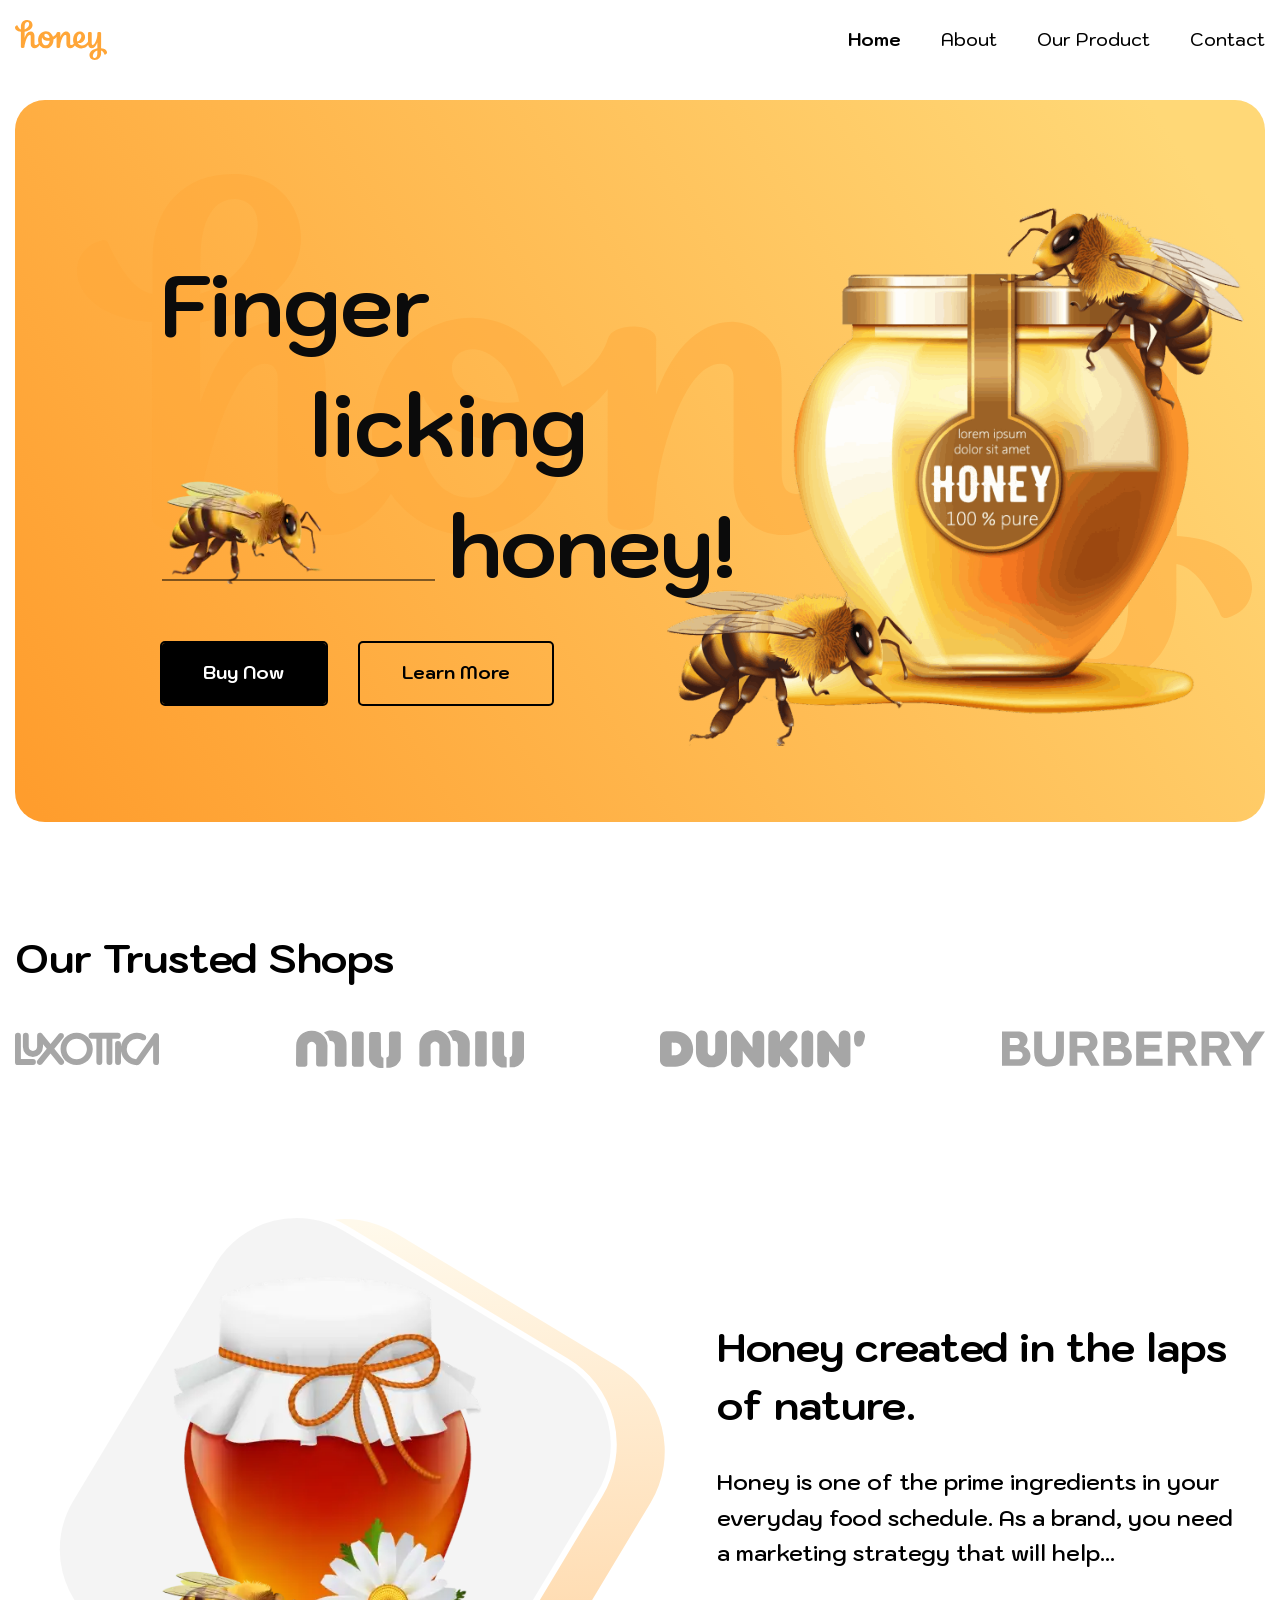
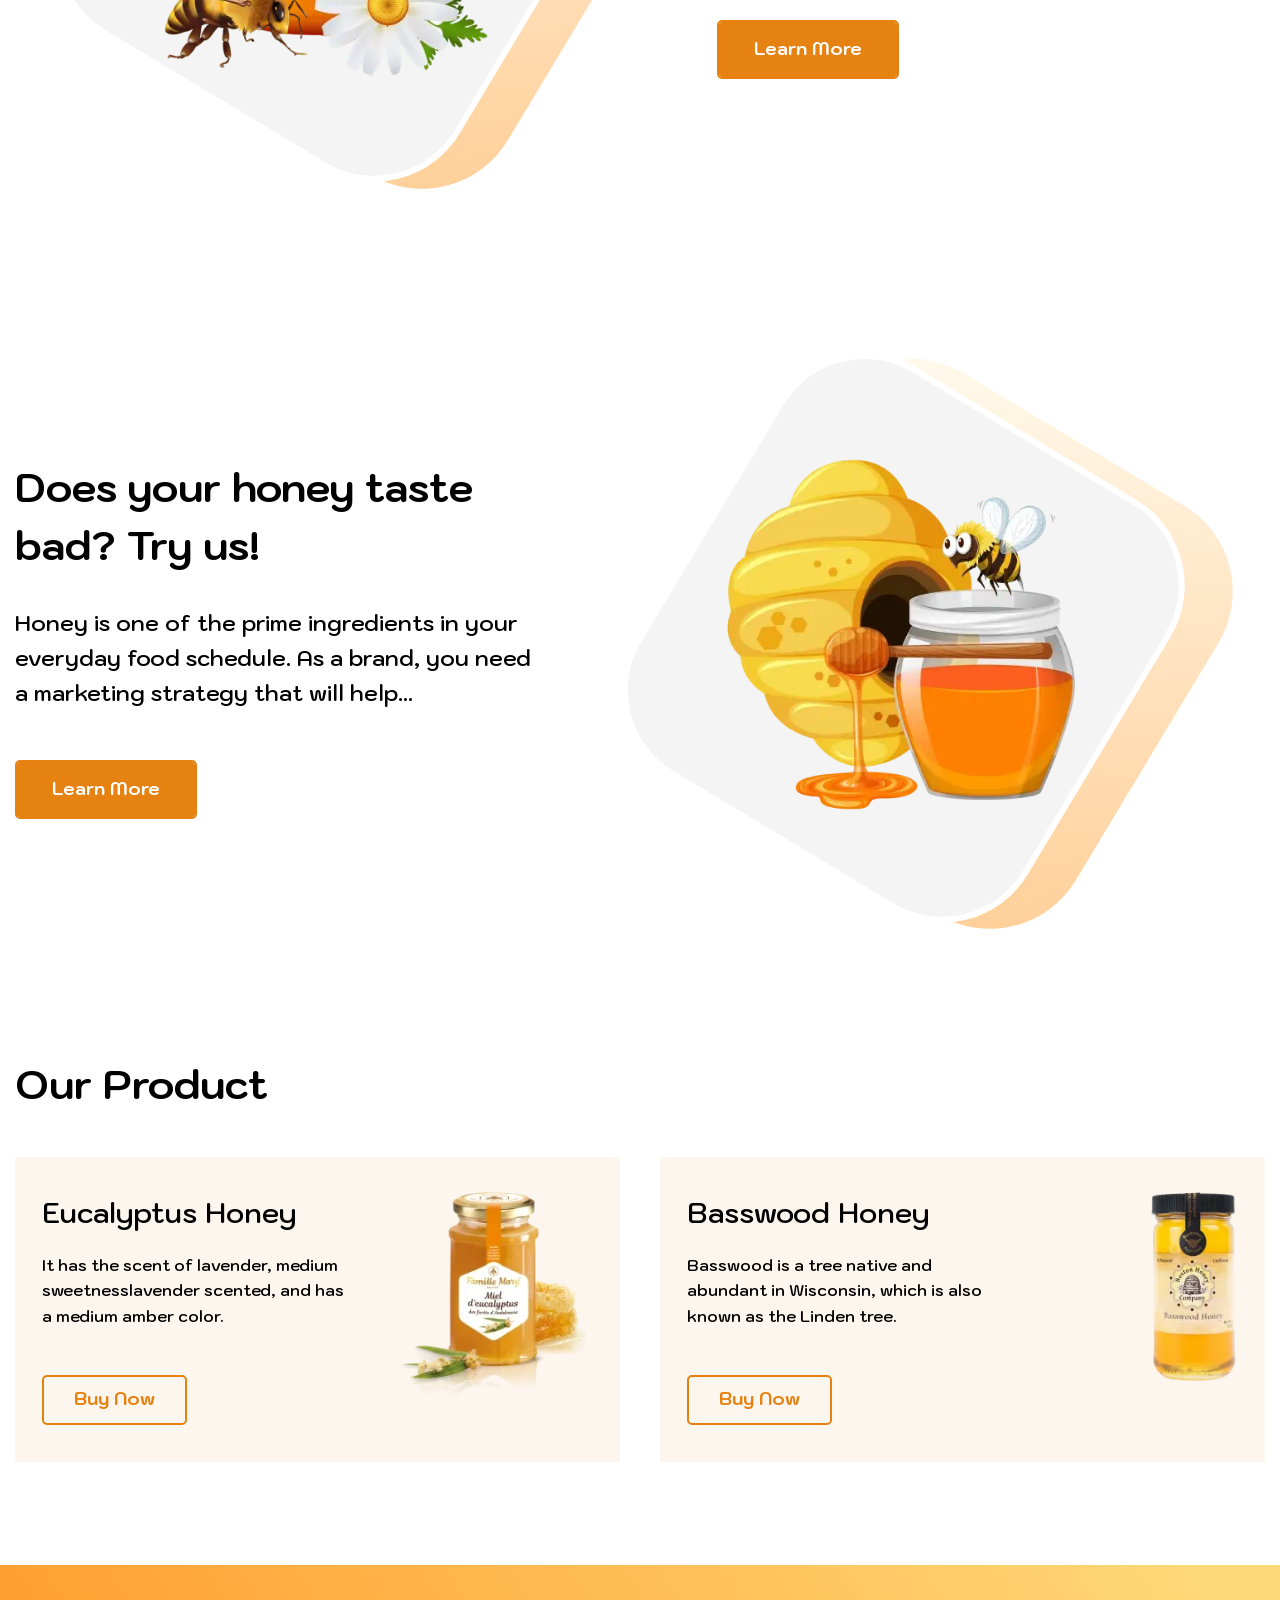
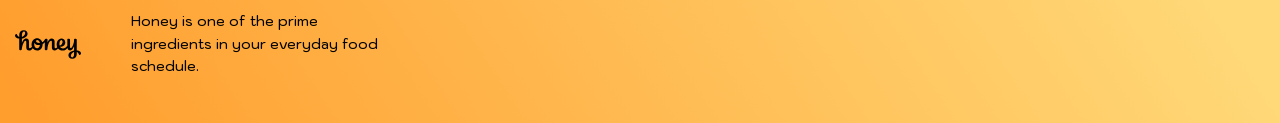
<file: index.html>
<!DOCTYPE html><html lang="en"><head><meta charset="UTF-8"><meta name="viewport" content="width=device-width, initial-scale=1.0"><meta http-equiv="X-UA-Compatible" content="ie=edge"><link rel="icon" type="image/png" href="favicon/favicon-96x96.png" sizes="96x96"><link rel="icon" type="image/svg+xml" href="favicon/favicon.svg"><link rel="shortcut icon" href="favicon/favicon.ico"><link rel="apple-touch-icon" sizes="180x180" href="favicon/apple-touch-icon.png"><link rel="manifest" href="site.webmanifest"><link rel="stylesheet" href="css/style.css"><link rel="preload" href="fonts/KodchasanBold.woff2" as="font" crossorigin="anonymous"><link rel="preload" href="fonts/KodchasanMedium.woff2" as="font" crossorigin="anonymous"><link rel="preload" href="fonts/KodchasanSemiBold.woff2" as="font" crossorigin="anonymous"><script src="script/main.js" defer></script><title>HoneyLandingPage</title></head><body><header class="header"><div class="header__container container"><a href="/" class="header__logo logo" aria-label="Logo Honey"><svg width="92" height="40" aria-hidden="true"><use xlink:href="img/sprite.svg#icon-logo"></use></svg></a><nav class="header__main-nav main-nav"><ul class="main-nav__list"><li class="main-nav__item"><a href="#" class="main-nav__link main-nav__link--active"> Home </a></li><li class="main-nav__item"><a href="#" class="main-nav__link" target="_blank"> About </a></li><li class="main-nav__item"><a href="#products" class="main-nav__link"> Our product </a></li><li class="main-nav__item"><a href="#" class="main-nav__link" target="_blank"> Contact </a></li></ul></nav><button class="burger-menu" aria-label="Open menu" type="button" aria-expanded="false"><span class="burger-menu__line" aria-hidden="true"></span></button></div></header><main><section class="hero"><div class="hero__container container"><div class="hero__wrap"><div class="hero__inner"><h1 class="hero__title main-title"><span>Finger</span><span>licking</span><span>honey!</span></h1><div class="hero__btns"><button class="hero__btn btn"><span> Buy now </span></button><a href="#" class="hero__link btn" target="_blank"><span> Learn more </span></a></div></div></div></div></section><section class="brands"><div class="brands__container container"><h2 class="brands__title">Our trusted shops</h2><ul class="brands__list"><li class="brands__item"><a href="#" class="brands__link" target="_blank" aria-label="logo luxopica"><svg width="144" aria-hidden="true"><use xlink:href="img/sprite.svg#luxopica"></use></svg></a></li><li class="brands__item"><a href="#" class="brands__link" target="_blank" aria-label="logo miu"><svg width="228" aria-hidden="true"><use xlink:href="img/sprite.svg#miu-logo"></use></svg></a></li><li class="brands__item"><a href="#" class="brands__link" target="_blank" aria-label="logo dunkin"><svg width="205" aria-hidden="true"><use xlink:href="img/sprite.svg#dunkin"></use></svg></a></li><li class="brands__item"><a href="#" class="brands__link" target="_blank" aria-label="logo burberry"><svg width="263" aria-hidden="true"><use xlink:href="img/sprite.svg#burberry"></use></svg></a></li></ul></div></section><section class="cases"><div class="cases__container container"><h2 class="cases__title visually-hidden">Cases</h2><ul class="cases__list"><li class="cases__item"><article class="case case--reverse"><div class="case__wrap-content"><h3 class="case__title"> Honey created in&nbsp;the laps of&nbsp;nature. </h3><p class="case__desc"> Honey is&nbsp;one of&nbsp;the prime ingredients in&nbsp;your everyday food schedule. As&nbsp;a&nbsp;brand, you need a&nbsp;marketing strategy that will help characteristically, revolutionize its perception. </p><a href="#" class="case__link btn" target="_blank"><span>Learn more</span></a></div><div class="case__wrap-img"><picture><source srcset="img/cases/flower-honey.webp 1x, img/cases/flower-honey@2x.webp 2x" type="image/webp"><img class="case__img" src="img/cases/flower-honey.png" srcset="img/cases/flower-honey@2x.png 2x" width="424" height="543" alt="flower honey" loading="lazy"></picture><picture><source srcset="img/default/bee.webp 1x, img/default/bee@2x.webp 2x" type="image/webp"><img class="case__img case__img--bee" src="img/default/bee.png" srcset="img/default/bee@2x.png 2x" alt="bee" width="189" height="129" loading="lazy"></picture></div></article></li><li class="cases__item"><article class="case"><div class="case__wrap-content"><h3 class="case__title"> Does your honey taste bad? Try us! </h3><p class="case__desc"> Honey is&nbsp;one of&nbsp;the prime ingredients in&nbsp;your everyday food schedule. As&nbsp;a&nbsp;brand, you need a&nbsp;marketing strategy that will help characteristically, revolutionize its perception. </p><a href="#" class="case__link btn" target="_blank"><span>Learn more</span></a></div><div class="case__wrap-img"><picture><source srcset="img/cases/honey-taste.webp 1x, img/cases/honey-taste@2x.webp 2x" type="image/webp"><img class="case__img case__img--honey-taste" src="img/cases/honey-taste.png" srcset="img/cases/honey-taste@2x.png 2x" width="436" height="439" alt="honey taste" loading="lazy"></picture></div></article></li></ul></div></section><section class="product" id="products"><div class="product__container container"><h2 class="product__title">Our product</h2><ul class="product__list"><li class="product__item"><article class="product-card"><div class="product-card__wrap-content"><h3 class="product-card__title">Eucalyptus honey</h3><p class="product-card__desc"> It&nbsp;has the scent of&nbsp;lavender, medium sweetnesslavender scented, and has a&nbsp;medium amber color. </p><button class="product-card__btn btn"><span>Buy now</span></button></div><div class="product-card__wrap-img"><picture><source type="image/webp" srcset="img/products/EucalyptusHoney.webp 1x, img/products/EucalyptusHoney@2x.webp 2x"><img src="img/products/EucalyptusHoney.png" srcset="img/products/EucalyptusHoney@2x.png 2x" alt="EucalyptusHoney" width="234" height="248" loading="lazy"></picture></div></article></li><li class="product__item"><article class="product-card"><div class="product-card__wrap-content"><h3 class="product-card__title">Basswood honey</h3><p class="product-card__desc"> Basswood is&nbsp;a&nbsp;tree native and abundant in&nbsp;Wisconsin, which is&nbsp;also known as&nbsp;the Linden tree. </p><button class="product-card__btn btn"><span>Buy now</span></button></div><div class="product-card__wrap-img"><picture><source type="image/webp" srcset="img/products/BasswoodHoney.webp 1x, img/products/BasswoodHoney@2x.webp 2x"><img src="img/products/BasswoodHoney.png" srcset="img/products/EucalyptusHoney@2x.png 2x" alt="BasswoodHoney" width="234" height="248" loading="lazy"></picture></div></article></li></ul></div></section></main><footer class="footer"><div class="footer__container container"><a href="/" class="footer__logo logo" aria-label="Logo Honey"><svg width="66" height="29" aria-hidden="true"><use xlink:href="img/sprite.svg#icon-logo"></use></svg></a><p class="footer__desc"> Honey is&nbsp;one of&nbsp;the prime ingredients in&nbsp;your everyday food schedule. </p></div></footer></body></html>
</file>
<file: css/style.css>
/*! normalize.css v8.0.1 | MIT License | github.com/necolas/normalize.css */button,hr,input{overflow:visible}img,legend{max-width:100%}progress,sub,sup{vertical-align:baseline}*,::after,::before,legend{box-sizing:border-box}a,body{color:#000}details,img,main{display:block}body,legend,ol,ul{padding:0}.btn,.burger-menu{background-color:transparent;cursor:pointer;user-select:none}.burger-menu--open .burger-menu__line::after,.burger-menu--open .burger-menu__line::before{top:11px;transition:background-color .3s ease-in-out,top .3s ease-in-out,transform .3s ease-in-out .3s}html{line-height:1.15;-webkit-text-size-adjust:100%;scroll-behavior:smooth}h1{margin:.67em 0;font-size:2em}hr{box-sizing:content-box;height:0}code,kbd,pre,samp{font-size:1em;font-family:monospace,monospace}a{background-color:transparent;text-decoration:none}.case__link span,.hero__btn span,.hero__link span,legend{color:inherit}abbr[title]{text-decoration:underline;text-decoration:underline dotted;border-bottom:none}b,strong{font-weight:bolder}small{font-size:80%}sub,sup{position:relative;font-size:75%;line-height:0}sub{bottom:-.25em}sup{top:-.5em}img{border-style:none;height:auto;object-fit:cover}button,input,optgroup,select,textarea{margin:0;font-size:100%;line-height:1.15;font-family:inherit}button,select{text-transform:none}[type=button],[type=reset],[type=submit],button{-webkit-appearance:button}[type=button]::-moz-focus-inner,[type=reset]::-moz-focus-inner,[type=submit]::-moz-focus-inner,button::-moz-focus-inner{padding:0;border-style:none}[type=button]:-moz-focusring,[type=reset]:-moz-focusring,[type=submit]:-moz-focusring,button:-moz-focusring{outline:ButtonText dotted 1px}.burger-menu--open:focus,.burger-menu:focus,.main-nav__link:focus{outline:0}fieldset{padding:.35em .75em .625em}legend{display:table;white-space:normal}textarea{overflow:auto}[type=checkbox],[type=radio]{box-sizing:border-box;padding:0}[type=number]::-webkit-inner-spin-button,[type=number]::-webkit-outer-spin-button{height:auto}[type=search]{outline-offset:-2px;-webkit-appearance:textfield}.header__logo,.main-nav__link{outline:transparent solid 2px}[type=search]::-webkit-search-decoration{-webkit-appearance:none}::-webkit-file-upload-button{font:inherit;-webkit-appearance:button}summary{display:list-item}[hidden],template{display:none}@font-face{font-family:Kodchasan;src:url("../fonts/KodchasanBold.woff2") format("woff2"),url("../fonts/KodchasanBold.woff") format("woff");font-weight:700;font-style:normal;font-display:swap}@font-face{font-family:Kodchasan;src:url("../fonts/KodchasanSemiBold.woff2") format("woff2"),url("../fonts/KodchasanSemiBold.woff") format("woff");font-weight:600;font-style:normal;font-display:swap}@font-face{font-family:Kodchasan;src:url("../fonts/KodchasanMedium.woff2") format("woff2"),url("../fonts/KodchasanMedium.woff") format("woff");font-weight:500;font-style:normal;font-display:swap}@font-face{font-family:Kodchasan;src:url("../fonts/KodchasanRegular.woff2") format("woff2"),url("../fonts/KodchasanRegular.woff") format("woff");font-weight:400;font-style:normal;font-display:swap}body{margin:0;display:flex;flex-direction:column;min-width:320px;min-height:100vh;font-family:Kodchasan,Arial,sans-serif;font-size:16px;font-weight:500;background-color:#fff;overflow-wrap:anywhere}body:has(.main-nav--open){overflow:hidden}main{flex-grow:1;padding-top:100px}.btn,.logo{display:flex;align-items:center}section{margin:0 0 clamp(3.125rem,-1.9012rem + 10.4849vw,8.125rem)}ol,ul{margin:0;list-style:none}.container{max-width:1530px;width:100%;padding:0 15px;margin:0 auto}.visually-hidden{position:absolute;width:1px;height:1px;margin:-1px;padding:0;overflow:hidden;white-space:nowrap;border:0;clip:rect(0 0 0 0);clip-path:inset(100%)}.logo{justify-content:center}.logo svg{flex-shrink:0}.main-title{font-size:clamp(1.75rem, .5599rem + 5.9504vw, 6.25rem);font-weight:700;line-height:1.3;color:#0b0b0b}.btn,.main-nav__link{font-size:18px;color:#000;text-transform:capitalize}.btn{justify-content:center;padding:clamp(.625rem,.4928rem + .6612vw,1.125rem) clamp(.625rem,-.0362rem + 3.3058vw,3.125rem);border:2px solid currentColor;border-radius:5px;font-family:inherit;font-weight:700;line-height:1.6}.burger-menu{position:relative;display:none;align-items:center;flex-direction:column;flex-shrink:0;justify-content:center;width:36px;height:24px;padding:0;border:none;z-index:100}.burger-menu:focus-visible .burger-menu__line{background-color:#e58211}.burger-menu:focus-visible .burger-menu__line::after,.burger-menu:focus-visible .burger-menu__line::before{background-color:#e58211}.burger-menu--open:focus-visible .burger-menu__line{background-color:transparent}@media (any-hover:hover){.burger-menu:hover .burger-menu__line,.burger-menu:hover .burger-menu__line::after,.burger-menu:hover .burger-menu__line::before{background-color:#e58211}.burger-menu--open:hover .burger-menu__line{background-color:transparent}.main-nav__link:hover{outline:#e58211 solid 2px}}.burger-menu--open .burger-menu__line{background-color:transparent}.burger-menu--open .burger-menu__line::before{background-color:#000;transform:translate(-50%,0) rotate(-45deg)}.burger-menu--open .burger-menu__line::after{background-color:#000;transform:translate(-50%,0) rotate(45deg)}.burger-menu__line{align-self:flex-end;width:60%;height:2px;background-color:#000;transition:background-color .3s ease-in-out}.burger-menu__line::after,.burger-menu__line::before{content:"";position:absolute;left:50%;width:36px;height:inherit;background-color:inherit;transition:background-color .3s ease-in-out,top .3s ease-in-out .3s,transform .3s ease-in-out;transform:translate(-50%,0)}.burger-menu__line::before{top:0}.burger-menu__line::after{top:22px}.main-nav{z-index:11;display:flex;flex-direction:column}.case__link::before,.product-card__btn::before{transition:clip-path .3s ease-in-out;content:""}.main-nav__list{display:flex;overflow-x:auto;align-items:center;margin:-15px;padding:15px;gap:15px 40px}.case,.product-card{display:flex;gap:20px}.brands,.case__desc,.case__link,.hero__btn,.hero__title{overflow:hidden}.main-nav__item{display:flex;flex-shrink:0}.main-nav__link{display:flex;align-items:center;flex-shrink:0;justify-content:center;margin:-3px;padding:3px;border-radius:3px;font-weight:500;line-height:1.3;transition:outline-color .3s ease-in-out}.main-nav__link:focus-visible{outline:#e58211 solid 2px}.case__link:focus,.header__logo:focus,.product-card__btn:focus{outline:0}.main-nav__link--active{font-weight:700}.product-card{justify-content:space-between;width:100%;min-height:305px;padding:clamp(1.25rem,-.3207rem + 3.2765vw,2.8125rem) clamp(1.25rem,.6217rem + 1.3106vw,1.875rem);background-color:rgba(229,130,17,.07)}.product-card__wrap-content{display:flex;align-items:flex-start;flex-direction:column;height:100%}.product-card__wrap-img{flex-shrink:0;width:clamp(12rem,4.4601rem + 10.6299vw,14.625rem);margin:-16px 0}.product-card__wrap-img picture{display:flex;flex-direction:column}.product-card__wrap-img img{flex-shrink:0}.product-card__title{margin:0 0 20px;font-size:28px;font-weight:600;line-height:1.4;text-transform:capitalize}.product-card__desc{max-width:330px;margin:0 0 30px;font-weight:600;line-height:1.6}.product-card__btn{position:relative;overflow:hidden;height:50px;margin-top:auto;padding:0 30px;color:#e58211;transition:color .3s ease-in-out,border-radius .3s ease-in-out}.product-card__btn:focus-visible{border-radius:10px;color:#fff}.product-card__btn:focus-visible::before{clip-path:polygon(0 0,0 100%,100% 100%,100% 0)}.product-card__btn::before{position:absolute;top:0;left:0;width:100%;height:100%;background-color:#e58211;clip-path:polygon(50% 50%,50% 50%,100% 100%,50% 50%)}.product-card__btn span{position:relative;color:inherit}.case{align-items:center;justify-content:space-between}@media (max-width:767px){.burger-menu{display:flex}.main-nav{position:fixed;top:0;right:0;visibility:hidden;overflow:hidden;overflow-y:auto;width:85%;height:100%;opacity:0;background-color:#fff;transition:opacity .3s ease-in-out .3s,visibility .3s ease-in-out .3s,transform .3s ease-in-out .3s,box-shadow .3s ease-in-out,border-radius .3s ease-in-out;transform:translateX(100%);pointer-events:none}.main-nav--open{visibility:visible;border-top-left-radius:clamp(.9375rem,-1.9708rem + 14.5414vw,5rem);border-bottom-left-radius:clamp(.9375rem,-1.9708rem + 14.5414vw,5rem);opacity:1;box-shadow:0 0 0 500px rgba(0,0,0,.8);transition:opacity .3s ease-in-out,visibility .3s ease-in-out,transform .3s ease-in-out,box-shadow .3s ease-in-out .3s,border-radius .3s ease-in-out .3s;transform:translateX(0);pointer-events:all}.main-nav--open .main-nav__list{opacity:1;transition:transform .5s ease-in-out .3s,opacity .3s ease-in-out .3s;transform:translateX(0)}.main-nav__list{overflow-x:initial;align-items:flex-start;flex-direction:column;flex-grow:1;margin:0;padding:50px;opacity:0;transition:transform .5s ease-in-out,opacity .5s ease-in-out;transform:translateX(-20%)}.main-nav__link{font-size:clamp(1.5rem, .7841rem + 3.5794vw, 2.5rem)}.case{flex-direction:column-reverse;gap:0}}.case--reverse{flex-direction:row-reverse}.case__wrap-content{max-width:min(548px,50%)}.case__wrap-img{position:relative;width:100%;max-width:827px;height:clamp(9.375rem,-1.1043rem + 52.3967vw,49rem)}.case__wrap-img::after,.case__wrap-img::before{content:"";position:absolute;top:50%;left:50%;width:70%;height:70%;border-radius:100px;transform:rotate(-59deg) translate(-52%,-54%);transform-origin:left top}.case__wrap-img::before{top:51%;left:57%;background-image:linear-gradient(56.85deg,#ffce96 1.663%,#fff9eb 93.206%)}.case__wrap-img::after{border:6px solid #fff;background-color:#f4f4f4}.case__img{position:absolute;z-index:10;top:50%;left:50%;width:51.3%;transform:translate(-56%,-58%)}.case__img--bee{width:23%;transform:translate(-128%,63%)}.case__img--honey-taste{width:53%;transform:translate(-56.5%,-51.5%)}.case__title{margin:0 0 30px;font-size:clamp(1.375rem, .9948rem + 1.9008vw, 2.8125rem);font-weight:700;line-height:1.45}.case__desc{display:-webkit-box;-webkit-box-orient:vertical;margin:0 0 50px;font-size:22px;font-weight:600;line-height:1.6;line-clamp:3;-webkit-line-clamp:3}.case__link{position:relative;width:fit-content;height:59px;padding:clamp(.625rem,.5424rem + .4132vw,.9375rem) clamp(.9375rem,.5243rem + 2.0661vw,2.5rem);border-color:#e58211;color:#fff;transition:border-radius .3s ease-in-out,color .3s ease-in-out}.case__link:focus-visible{border-radius:15px;color:#e58211}.case__link:focus-visible::before{clip-path:polygon(50% 50%,50% 50%,50% 50%,0% 100%)}.case__link span{position:relative}.case__link::before{position:absolute;top:-1px;left:-1px;width:102%;height:102%;background-color:#e58211;clip-path:polygon(0 0,100% 0,100% 100%,0% 100%)}.header{position:fixed;z-index:100;top:0;left:0;width:100%;padding:20px 0 30px}.header::after{content:"";position:absolute;z-index:-1;top:-10px;left:0;width:100%;height:100%;background-color:rgba(255,255,255,.9);backdrop-filter:blur(6px);filter:blur(8px)}.header__container{display:flex;align-items:center;justify-content:space-between;gap:30px}.header__logo{border-radius:3px;color:#ffa638;outline-offset:5px;transition:outline-color .3s ease-in-out}.header__logo:focus-visible{outline:#e58211 solid 2px}.brands__link:focus,.footer__logo:focus,.hero__btn:focus,.hero__link:focus{outline:0}.hero__wrap{display:flex;flex-direction:column;min-height:70vh;border-radius:30px;background-color:#ffd877;background-image:url("../img/hero/honey-hero-bees.png"),url("../img/hero/honey-hero.svg"),linear-gradient(56.85deg,#ff9d2d 1.663%,#ffd877 93.206%);background-image:image-set(url("../img/hero/honey-hero-bees.webp") type("image/webp") 1x, url("../img/hero/honey-hero-bees.png") type("image/png")) 1x,url("../img/hero/honey-hero.svg"),linear-gradient(56.85deg,#ff9d2d 1.663%,#ffd877 93.206%);background-repeat:no-repeat;background-position:top clamp(1.25rem,-5.2841rem + 13.6304vw,7.75rem) right 10px,top clamp(2.5rem,-.6414rem + 6.5531vw,5.625rem) right 13px,0 0;background-size:clamp(12.5rem,4.4174rem + 40.4132vw,43.0625rem) auto,94% auto,auto}.cases__list,.hero__inner{flex-direction:column;display:flex}.hero__inner{flex-grow:1;padding:clamp(1.25rem,-1.4277rem + 13.3884vw,11.375rem) clamp(1.25rem,-1.345rem + 12.9752vw,11.0625rem) clamp(1.875rem,.0899rem + 8.9256vw,8.625rem)}.hero__title{position:relative;display:flex;align-items:center;flex-direction:column;max-width:min(630px,60%);margin:0 0 clamp(1.5rem,-.6348rem + 3.9318vw,4.38rem);gap:10px}.hero__title span{position:relative;z-index:10}.hero__title::after{content:"";position:absolute;bottom:clamp(0rem,-.2479rem + 1.2397vw,.9375rem);left:0;width:clamp(4.375rem,2.3915rem + 9.9174vw,11.875rem);height:clamp(3.125rem,1.8027rem + 6.6116vw,8.125rem);background-image:url("../img/default/bee.png");background-image:image-set(url("../img/default/bee.webp") type("image/webp") 1x, url("../img/default/bee.png") type("image/png") 1x);background-repeat:no-repeat;background-position:center;background-size:cover}@media (min-resolution:2dppx){.hero__wrap{background-image:url("../img/hero/honey-hero-bees@2x.png"),url("../img/hero/honey-hero.svg"),linear-gradient(56.85deg,#ff9d2d 1.663%,#ffd877 93.206%);background-image:image-set(url("../img/hero/honey-hero-bees@2x.webp") type("image/webp") 2x, url("../img/hero/honey-hero-bees@2x.png") type("image/png")) 2x,url("../img/hero/honey-hero.svg"),linear-gradient(56.85deg,#ff9d2d 1.663%,#ffd877 93.206%)}.hero__title::after{background-image:image-set(url("../img/default/bee@2x.webp") type("image/webp") 2x, url("../img/default/bee@2x.png") type("image/png") 2x)}}.hero__title span:first-child{align-self:flex-start}.hero__title span:last-child{position:relative;align-self:flex-end}.hero__title span:last-child::before{content:"";position:absolute;bottom:18%;left:-100%;width:95%;height:2px;opacity:.5;background-color:#000}.hero__btns{display:flex;margin-top:auto;gap:15px 30px}@media (max-width:1023px){main{padding-top:60px}.product-card{align-items:center;flex-direction:column-reverse}.product-card__wrap-img{margin:0}.product-card__desc{max-width:initial}.product-card__btn{align-self:flex-end}.header{padding:10px 0}.hero__btns{gap:15px}}@media (max-width:1023px) and (orientation:landscape){.hero__btns{transform:translateY(80%)}}.hero__btn{position:relative;border-color:#000;color:#fff;transition:border-radius .3s ease-in-out .3s,border-color .5s ease-in-out .3s,background-color .3s ease-in-out}.hero__btn:focus-visible{border-color:#fff;border-radius:10px;background-color:transparent}.hero__btn:focus-visible::before{clip-path:circle(0% at 50% 50%)}.hero__btn span{position:relative}.hero__btn::before{content:"";position:absolute;top:0;left:0;width:100%;height:100%;background-color:#000;transition:clip-path .8s ease-in-out;clip-path:circle(80% at 50% 50%)}.hero__link{border-color:#000;transition:color .3s ease-in-out,border-radius .3s ease-in-out .3s,border-color .5s ease-in-out}.hero__link:focus-visible{border-color:#fff;border-radius:10px;color:#fff}@media (max-width:767px) and (orientation:portrait){.hero__link{transform:translateY(-50%)}}.brands__title,.product__title{margin:0 0 clamp(1.25rem,-.6348rem + 3.9318vw,3.125rem);font-size:clamp(1.375rem, .9948rem + 1.9008vw, 2.8125rem);font-weight:700;line-height:1.6;text-transform:capitalize}.brands__list{display:flex;overflow-x:auto;align-items:center;justify-content:space-between;margin:0 -15px -15px;padding:0 15px 15px;gap:20px clamp(2.5rem,.6818rem + 9.0909vw,9.375rem)}.brands__link{display:flex;color:#a6a6a6;transition:color .5s ease-in-out}.brands__link:focus-visible{color:#e58211}.brands__link svg{flex-shrink:0;width:auto;height:38px}.cases{overflow:hidden;margin:0 0 clamp(1.875rem,.6849rem + 5.9504vw,6.375rem)}.cases__list{row-gap:clamp(1.875rem,.6849rem + 5.9504vw,6.375rem)}.cases__item{display:flex;flex-direction:column}.product__list{display:flex;flex-wrap:wrap;column-gap:clamp(1.25rem,-.6348rem + 3.9318vw,3.125rem);row-gap:20px}.product__list>*{width:calc((100% - clamp(1.25rem,-.6348rem + 3.9318vw,3.125rem) * (2 - 1))/ 2)}@media (max-width:767px){.case--reverse{flex-direction:column-reverse}.case__wrap-content{max-width:95%}.case__wrap-img{width:max(80%,275px);height:clamp(18.75rem,10.75rem + 40vw,49rem)}.case__wrap-img::before{top:49%;left:54%}.case__wrap-img::after{border-width:3px}.case__title{margin:0 0 10px}.case__desc{margin:0 0 20px}.hero__wrap{min-height:55vh;margin:0 -13px;border-radius:10px}.hero__btns{justify-content:space-between}.product__list{column-gap:0;row-gap:15px}.product__list>*{width:calc((100% - 0px * (1 - 1))/ 1)}}.product__item{display:flex}.footer{padding:45px 0;background-image:linear-gradient(56.85deg,#ff9d2d 1.663%,#ffd877 93.206%)}.footer__container{display:flex;align-items:center;flex-wrap:wrap;gap:50px}.footer__logo{border-radius:3px;color:#000;outline:transparent solid 2px;outline-offset:5px;transition:outline-color .3s ease-in-out}.footer__logo:focus-visible{outline:#000000 solid 2px}@media (any-hover:hover){.product-card__btn:hover{border-radius:10px;color:#fff}.product-card__btn:hover::before{clip-path:polygon(0 0,0 100%,100% 100%,100% 0)}.case__link:hover{border-radius:10px;color:#e58211}.case__link:hover::before{clip-path:polygon(50% 50%,50% 50%,50% 50%,0% 100%)}.header__logo:hover{outline:#e58211 solid 2px}.hero__btn:hover{border-color:#fff;border-radius:10px;background-color:transparent}.hero__btn:hover::before{clip-path:circle(0% at 50% 50%)}.hero__link:hover{border-color:#fff;border-radius:10px;color:#fff}.brands__link:hover{color:#e58211}.footer__logo:hover{outline:#000000 solid 2px}}.footer__desc{max-width:270px;margin:0;font-size:14px;font-weight:500;line-height:1.6}
</file>
